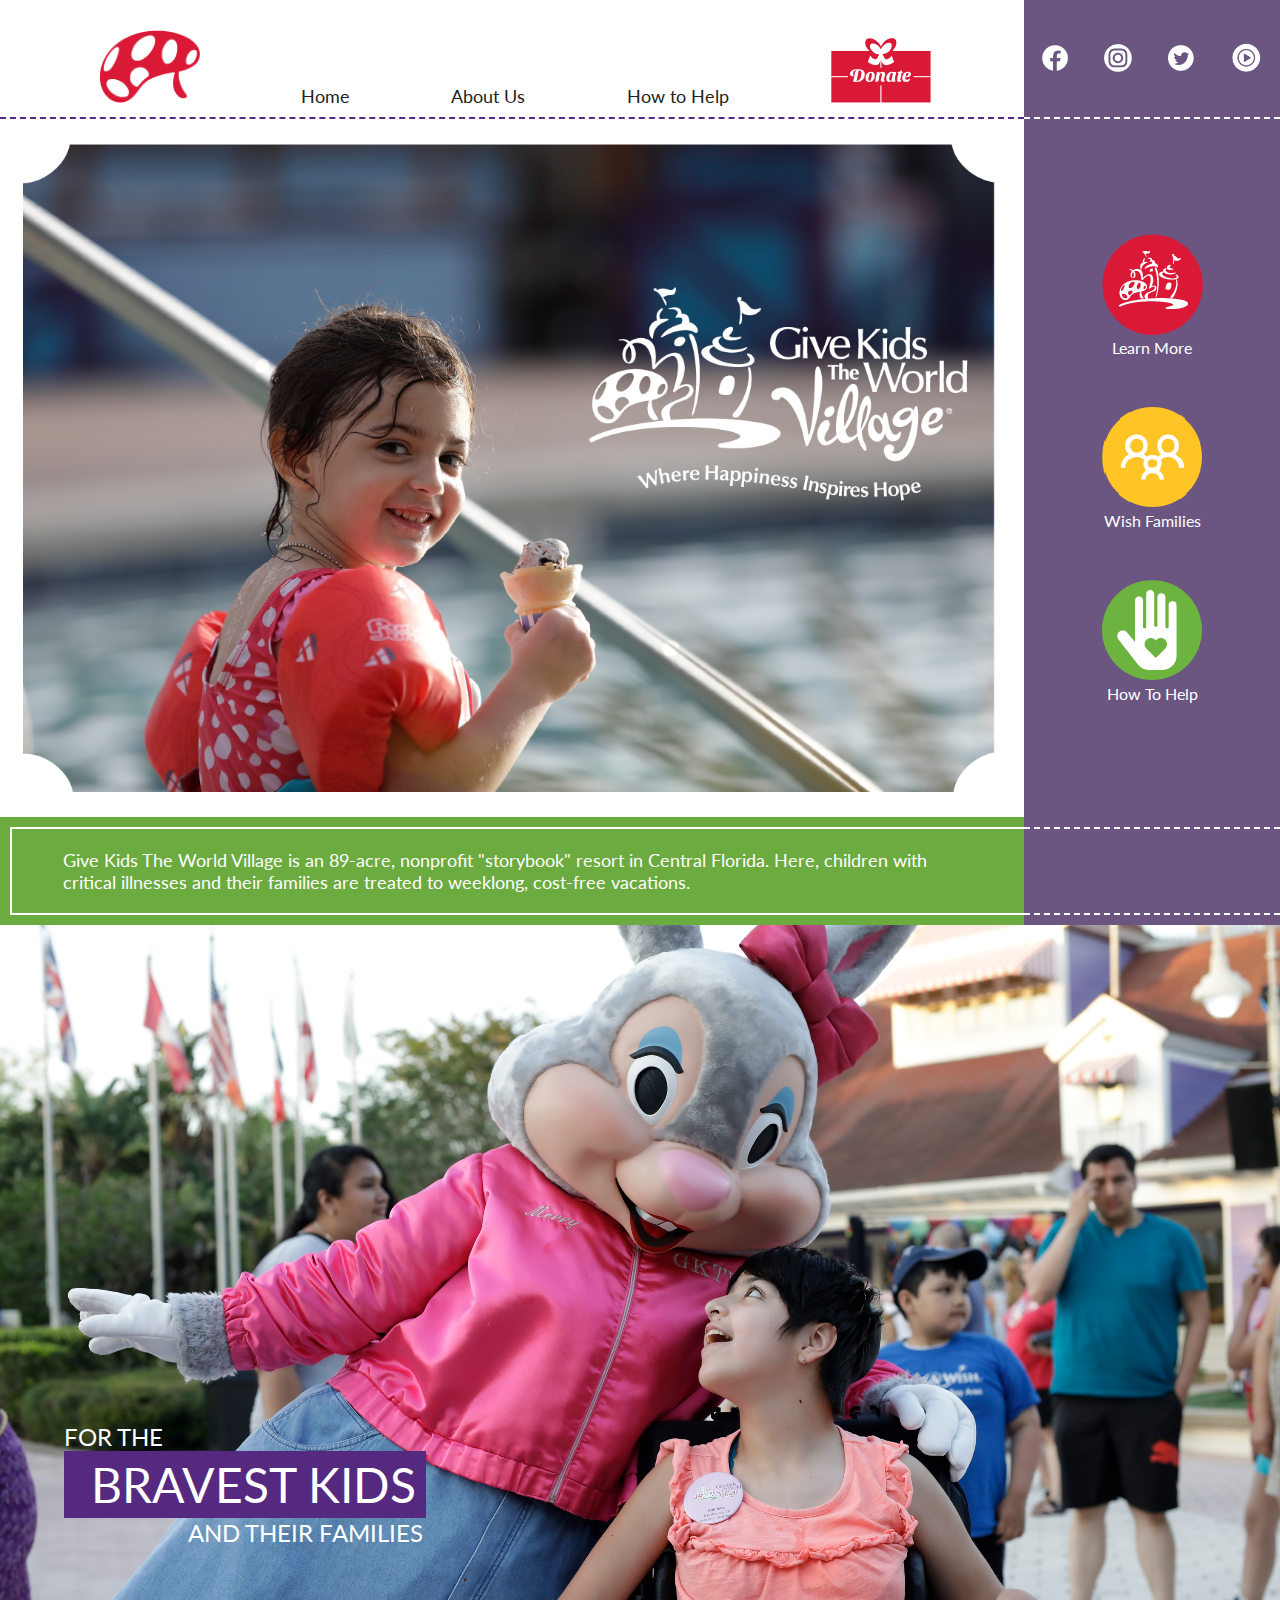
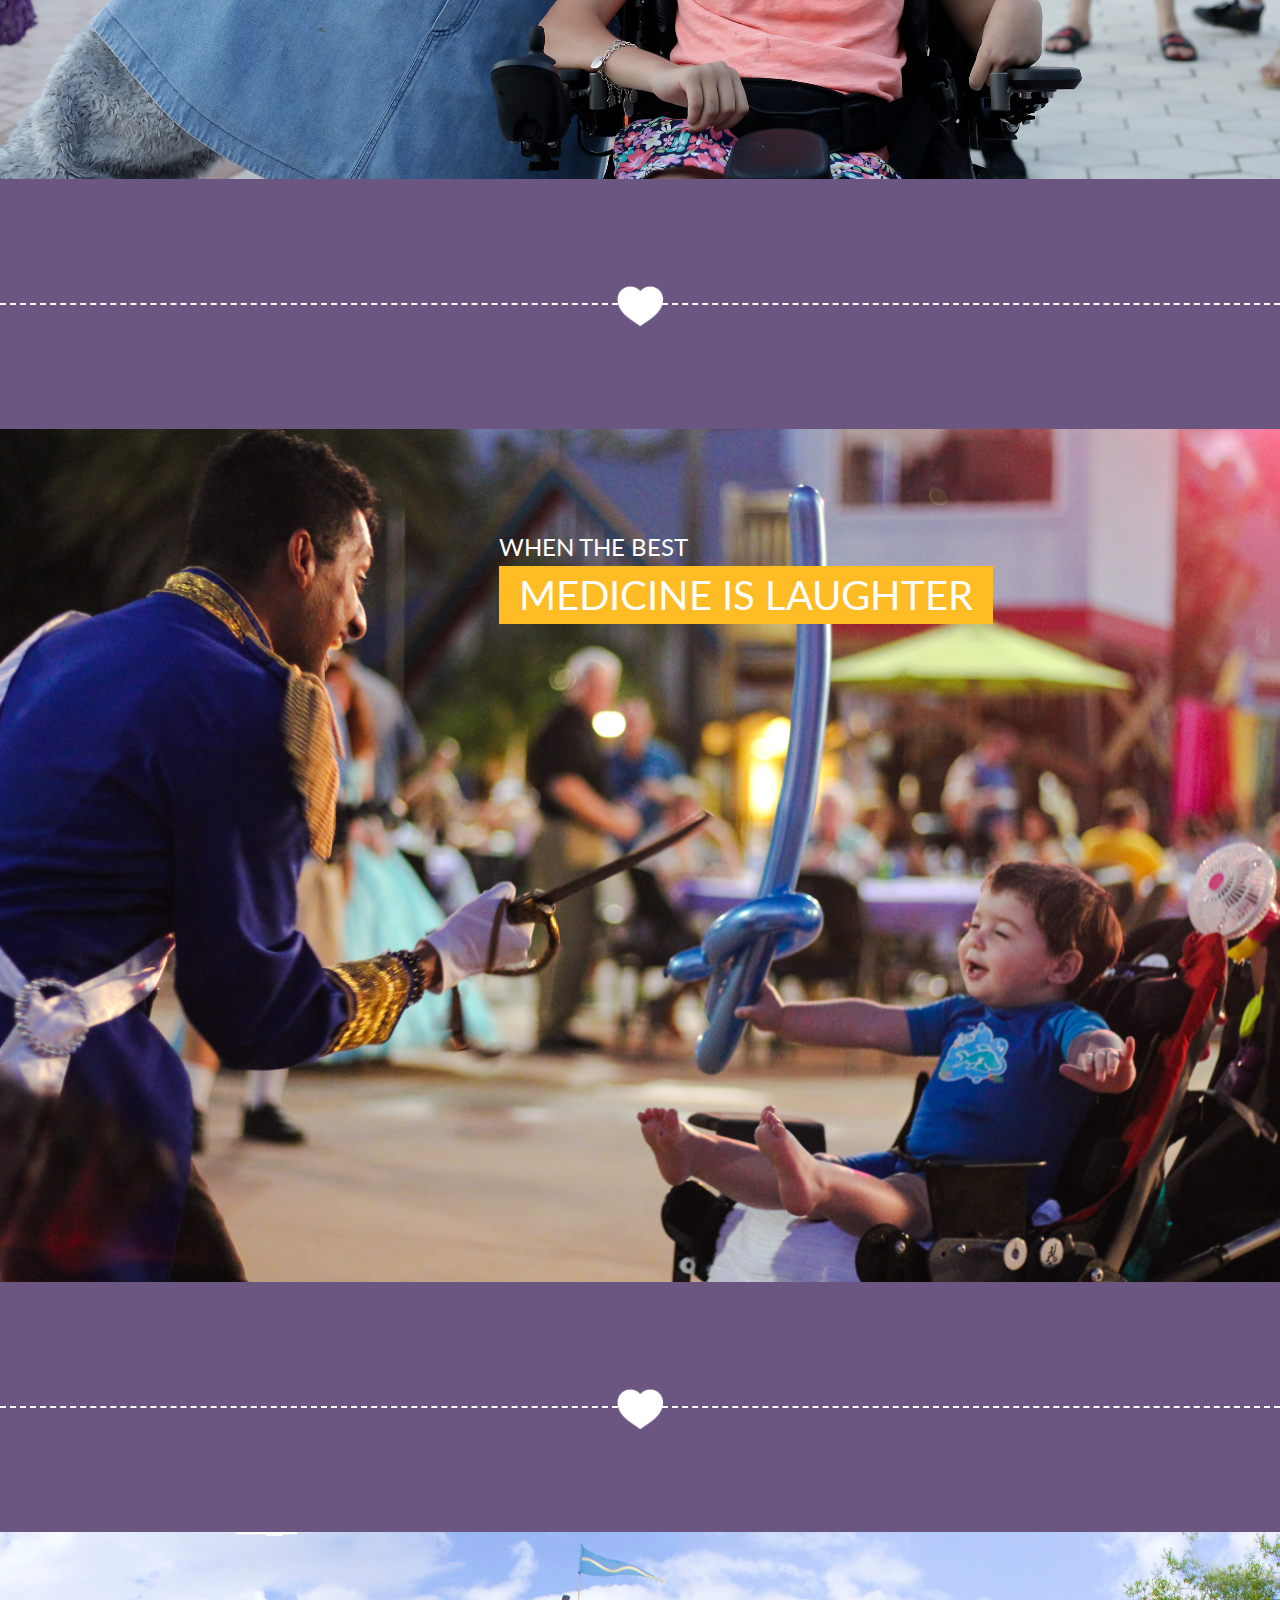
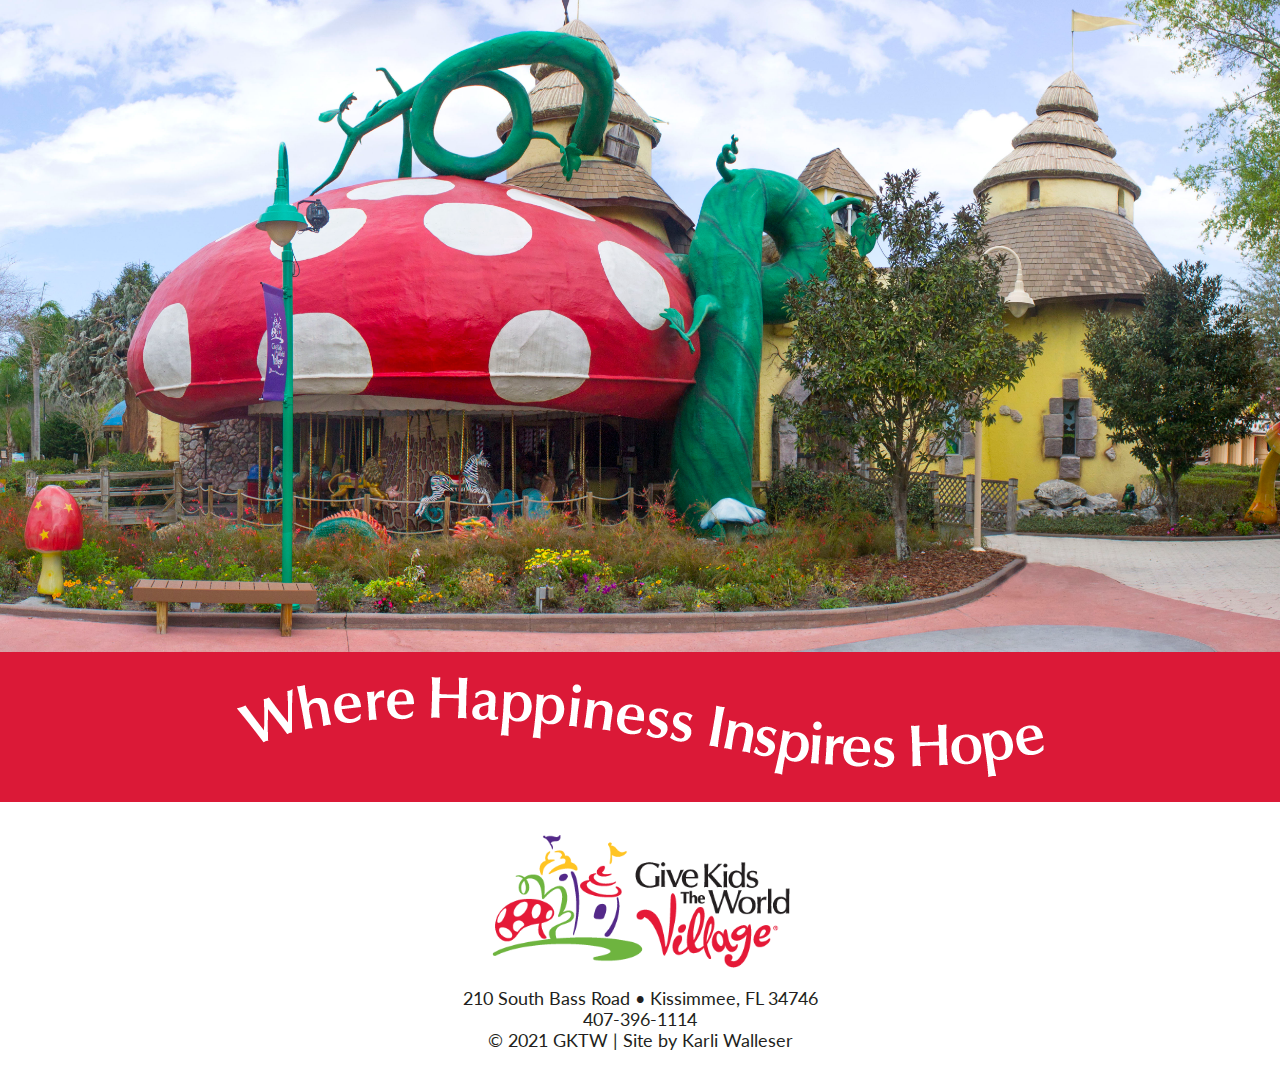
<file: index.html>
<!doctype html>
<html lang="en">
  <head>
    <meta charset="utf-8">
    <meta name="viewport" content="width=device-width, initial-scale=1, shrink-to-fit=no">
    <link rel="stylesheet" type="text/css" href="main.css">

    <!-- Google Fonts -->
    <link rel="preconnect" href="https://fonts.googleapis.com">
    <link rel="preconnect" href="https://fonts.gstatic.com" crossorigin>
    <link href="https://fonts.googleapis.com/css2?family=Lato:wght@100;400&family=Sansita+Swashed&display=swap" rel="stylesheet">  

    <title>Home</title>
  </head>
  <body>

   <header id="mobile-header">
    <figure class="mobile-logo">
     <img src="images/white-logo.png" alt="white Give Kids the World Logo" title="Give Kids the World logo" />
    </figure> 

    <div class="container">
     <nav class="navbar">
      <div class="hamburger-menu">
       <div class="line line-1"></div>
       <div class="line line-2"></div>
       <div class="line line-3"></div>
      </div>

      <ul class="nav-list">
       <li class="nav-item">
        <a href="index.html" class="nav-link">Home</a>
       </li>

       <li class="nav-item">
        <a href="about.html" class="nav-link">About Us</a>
       </li>

       <li class="nav-item">
        <a href="help.html" class="nav-link">How to Help</a>
       </li>
      </ul>
     </nav>
    </div>

    <!-- Desktop nav -->
    <div class="desktop-container">
      <!-- <figure>
         <img src="images/mushroom.png" alt="Give Kids the World red mushroom icon" title="mushroom" />
      </figure> -->
      
      <nav class="desktop-menu">
         <ul>
            <li><img src="images/mushroom.png" alt="Give Kids the World red mushroom icon" title="mushroom" /></li>
            <li><a href="index.html">Home</a></li>
            <li><a href="about.html">About Us</a></li>
            <li>
               <a class="main-menu-labels" href="help.html">How to Help</a>
               <!-- <ul id="company-list" class="sub-menu-company hide3">
                  <li>Volunteer</li>
                  <li>Give</li>
                  <li>Fundraise</li>
                </ul> -->
            </li>
            <li><img src="images/donate-button.png" alt="red donate button shaped like a present" title="donate button" /></li>
         </ul>
      </nav>

      <div id="purple-box-header">
         <figure>
            <a href="https://www.facebook.com/gktwvillage/" target="_blank"><img src="images/facebook.png" alt="Facebook circle icon" title="Facebook" /></a>
         </figure>
         <figure>
            <a href="https://www.instagram.com/gktwvillage/?hl=en" target="_blank"><img src="images/insta.png" alt="Instagram circle icon" title="Instagram" /></a> 
         </figure>
         <figure>
            <a href="https://twitter.com/GKTWVillage?ref_src=twsrc%5Egoogle%7Ctwcamp%5Eserp%7Ctwgr%5Eauthor" target="_blank"><img src="images/twitter.png" alt="Twitter circle icon" title="Twitter" /></a>
         </figure>
         <figure>
            <a href="https://www.youtube.com/channel/UCYth0Sj7JMolDJIymb784bw" target="_blank"><img src="images/youtube.png" alt="YouTube circle icon" title="YouTube" /></a>
         </figure>

      </div>
   </div>

   </header>
   <main>

      <!-- <div class="purple-box"></div> -->

    <!-- <div class="donate">
     <img src="images/donate-button.png" alt="red donate button shaped like a present" title="donate button" />
    </div> -->

    <section id="mobile-hero">
     <img id="icecream-girl" src="images/poolside-cone.jpg" alt="little girl eating ice cream in the pool" title="little girl eating ice cream" />
    </section>

    <section id="desktop-hero">
      <figure class="icecream-girl2">
         <img src="images/icecream-girl-desktop.png" alt="girl with ice cream cone in the pool" title="ice cream girl" />
      </figure>

      <aside id="icons-aside">
         <figure>
            <img src="images/red-icon.png" alt="red icon with white castle" title="red icon with white castle" />
            <figcaption><a href="#">Learn More</a></figcaption>
           </figure>
      
           <figure>
            <img src="images/yellow-icon.png" alt="yellow icon with family" title="yellow icon with family" />
            <figcaption><a href="#">Wish Families</a></figcaption>
           </figure>
      
           <figure>
            <img src="images/green-icon.png" alt="green icon with hand" title="green icon with hand" />
            <figcaption><a href="#">How To Help</a></figcaption>
           </figure>
       </aside>
    </section>

   <div class="mission-whole">
      <section id="mission">
         <p>Give Kids The World Village is an 89-acre, nonprofit "storybook" resort in Central Florida. Here, children with critical illnesses and their families are treated to weeklong, cost-free vacations.</p>
      </section>

      <div class="purple-mission">
         <p>hello</p>
      </div>
   </div>

    <section id="icons">
     <figure>
      <img src="images/red-icon.png" alt="red icon with white castle" title="red icon with white castle" />
      <figcaption><a href="#">Learn More</a></figcaption>
     </figure>

     <figure>
      <img src="images/yellow-icon.png" alt="yellow icon with family" title="yellow icon with family" />
      <figcaption><a href="#">Wish Families</a></figcaption>
     </figure>

     <figure>
      <img src="images/green-icon.png" alt="green icon with hand" title="green icon with hand" />
      <figcaption><a href="#">How To Help</a></figcaption>
     </figure>
    </section>

    <section id="merry">
     <img src="images/merry.JPG" alt="girl in wheelchair smiles up at Mrs. Merry, the bunny mascot for the Village" title="Mrs. Merry and child" />
     <div id="merry-slogan">
      <p id="for">FOR THE</p>
      <span>BRAVEST KIDS</span>
      <p id="families">AND THEIR FAMILIES</p>
     </div>
    </section>

    <section id="divider">
     <img src="images/white-heart.png" alt="white heart" title="white heart" />
    </section>

    <section id="prince">
     <img src="images/prince&wishkid.jpg" alt="Prince smiling down at boy in wheelchair" title="Prince and boy" />
     <div id="prince-slogan">
      <p>WHEN THE BEST</p>
      <span>MEDICINE IS LAUGHTER</span>
     </div>
    </section>

    <section id="divider">
     <img src="images/white-heart.png" alt="white heart" title="white heart" />
    </section>

    <section id="carousel-day">
     <img src="images/castle-day.jpg" alt="Castle of Miracles with mushroom carousel" title="Castle of Miracles" />
    </section>

    <section id="slogan">
     <img src="images/slogan-curved.png" alt="Give Kids the World slogan" title="Village Slogan" />
    </section>

   </main>

   <footer class="homepage-footer">
    <figure>
     <img src="images/color-logo.png" alt="color Give Kids the World logo" title="Color GKTW logo" />
    </figure>
    <p id="address">210 South Bass Road • Kissimmee, FL 34746</p>
    <p>407-396-1114</p>
    <p>© 2021 GKTW | Site by Karli Walleser</p>
   </footer>

   <script src="main.js"></script>
  </body>
 </html>
</file>
<file: main.css>
* {
	margin: 0;
	padding: 0;
	border: 0;
}

body {
 font-family: 'Lato', sans-serif;
 color: #231F20;
}

.desktop-container {
   display: none;
}

.purple-box {
   display: none;
}

/* Hamburger Menu */

.navbar {
 width: 300px;
 height: 50%;
 background-color: #FFBC25;
 position: fixed;
 top: 0;
 right: -300px;
 display: flex;
 justify-content: center;
 align-items: center;
 border-radius: 31% 0 0 63%;
 z-index: 2;
 transition: right 0.8s cubic-bezier(1. 0, 0, 1);
}

.change {
 right: 0;
}

.hamburger-menu {
 width: 35px;
 height: 30px;
 position: fixed;
 top: 16px;
 right: 16px;
 cursor: pointer;
 display: flex;
 flex-direction: column;
 justify-content: space-around;
}

.line {
 width: 100%;
 height: 5px;
 background-color: #6CAB3F;
 transition: all 0.8s;
}

.change .line-1 {
 transform: rotateZ(-405deg) translate(-8px, 6px);
}

.change .line-2 {
 opacity: 0;
}

.change .line-3 {
 transform: rotateZ(405deg) translate(-8px, -6px);
}

.nav-list {
 text-align: right;
}

.nav-item {
 list-style: none;
 margin: 15px;
}

.nav-link {
 text-decoration: none;
 font-size: 1.15em;
 color: white;
 letter-spacing: 1px;
 text-transform: uppercase;
 position: relative;
 padding: 3px 0;
}

.nav-link::before,
.nav-link::after {
 content: "";
 width: 100%;
 height: 2px;
 background-color: #6B5581;
 position: absolute;
 /* z-index: 3; */
 left: 0;
 transform: scaleX(0);
 transition: transform 0.5s;
}

.nav-link::after {
 bottom: 0;
 right: 0;
 transform-origin: right;
}

.nav-link::before {
 top: 0;
 transform-origin: right;
}

.nav-link:hover::before
.nav-link:hover::after {
 transform: scaleX(1);
}
/* Hamburger Menu */

/* Homepage - Mobile */
#mobile-header {
 background-color: #552980;
 height: 20%;
 display: flex;
 justify-content: center;
 align-items: center;
}

#mobile-header figure {
 text-align: center;
 margin: 25px 7%
}

#mobile-header figure img {
 justify-content: center;
 align-items: center;
 max-width: 375px;
 width: 75%;
}

#mobile-hero {
 position: relative;
}

.donate {
 position: absolute;
 top: 173px;
 right: 0px;
 z-index: 1;
}

div img {
 width: 100%;
 max-width: 100px;
}

#icecream-girl {
 width: 100%;
 max-width: 1500px;
}

#mission {
 background-color: #6CAB3F;
 margin-top: -3px;
 padding: 10px;
}

#mission p {
 color: white;
 border: white 2px solid;
 padding: 20px 5%;
 font-size: 1.15em;
}

.purple-mission {
   display: none;
}

#icons {
 display: flex;
 justify-content: space-evenly;
 align-items: center;
 height: 250px;
 background-color: #6B5581;
}

#icons figure {
 text-align: center;
 padding: 0 5px;
}

#icons figure img {
 max-width: 100px;
 width: 70%;
}

#icons figure figcaption {
 padding-top: 10px;
}

#icons figure figcaption a {
 color: white;
 text-decoration: none;
}

#desktop-hero {
   display: none;
}

#merry {
 position: relative;
}

#merry-slogan {
 position: absolute;
 top: 51%;
 left: 3%;
 color: white;
}

#merry-slogan p {
 font-size: 1rem;
}

#for {
 padding-bottom: 5px;
}

#families {
 padding: 5px 0 0 97px;
}

#merry-slogan span {
  font-size: 2rem;
  background-color: #552980;
  padding: 5px 10px 5px 27px;
}

#merry img {
 width: 100%;
 max-width: 2500px;
}

#divider {
 display: flex;
 justify-content: center;
 align-items: center;
 height: 250px;
 background-color: #6B5581;
 position: relative;
 margin-top: -3px;
}

#divider:before {
 content: '';
 position: absolute;
 top: 50%;
 left: 0;
 border-top: 2px dashed white;
 width: 100%;
 transform: translateY(-50%);
}

#divider img {
 width: 100%;
 max-width: 50px;
}

#prince {
 position: relative;
}

#prince-slogan {
 position: absolute;
 color: white;
 top: 12%;
 left: 35%;
}

#prince-slogan p {
 font-size: 1rem;
 padding-bottom: 10px;
}

#prince-slogan span {
 font-size: 1.5rem;
 background-color: #FFBC25;
 padding: 5px;
}

#prince img {
 width: 100%;
 max-width: 2500px;
}

#carousel-day img {
 width: 100%;
 max-width: 2500px;
}

#slogan {
 background-color: #DB1937;
 height: 150px;
 margin-top: -3px;
 display: flex;
 justify-content: center;
 align-items: center;
 padding: 0 5%;
}

#slogan img {
 width: 100%;
 max-width: 807px;
}

footer {
 text-align: center;
 padding: 30px 0;
 z-index: 1000;
}

footer figure img {
 width: 100%;
 max-width: 300px;
}

footer p {
 font-size: 1.1em;
 color:  #231F20;
}

#address {
 padding-top: 15px;
}

/* About Us - Mobile */

#about-clipped-hero {
   display: none;
}

#about-hero img {
 width: 100%;
 max-width: 2500px;
}

#who-we-are {
 padding-bottom: 15px;
}

#who-we-are h2 {
 font-family:'Sansita Swashed', cursive;
 font-size: 2rem;
 padding: 10px 0 5px 0;
 border-bottom: #6CAB3F 30px solid;
 margin-left: 5%;
 color:  #231F20;
}

#who-we-are h4 {
 color: #552980;
 font-size: 1.1em;
 padding: 10px 5%;
}

#who-we-are p {
 font-size: 1em;
 padding: 10px 5%;
 color: #231F20;
}

#our-story {
 background-color: #FFBC25;
 padding: 30px 0;
}

#our-story h2 {
 font-family:'Sansita Swashed', cursive;
 font-size: 2rem;
 padding: 0 0 5px 0;
 margin-left: 5%;
 color: white;
 border-bottom: #552980 2px dashed;
}

#our-story figure {
 text-align: center;
 padding: 15px 0;
 color: #231F20;
}

#our-story figure img {
 width: 100%;
 max-width: 613px;
}

#our-story p {
 padding: 10px 5%;
 font-size: 1em;
 color: #231F20;
}

#village {
 padding: 20px 0;
}

#village h2 {
 font-family:'Sansita Swashed', cursive;
 font-size: 2rem;
 padding: 0 0 5px 0;
 border-bottom: #DB1937 30px solid;
 margin-left: 5%;
 color:  #231F20;
}

#village p {
 padding: 10px 5%;
 font-size: 1em;
 color: #231F20;
}

#bottom-castle img {
 width: 100%;
 max-width: 640px;
 border-bottom: #552980 30px solid;
}

#bottom-siblings {
   display: none;
}
/* About Us Mobile */

/* How to Help Mobile */
#village-top {
 text-align: center;
 padding: 20px 5%;
}

#village-slogan {
 display: flex;
 justify-content: center;
 align-items: center;
}

#village-slogan span {
 font-size: 1.5em;
 font-weight: 100;
 padding-right: 6px;
 width: 123px;
}

#village-slogan figure img {
 width: 100%;
 max-width: 150px;
}

h4 {
 text-align: left;
 padding: 20px 5% 10px;
 font-size: 1.25rem;
}

#middle-help figure {
   text-align: center;
}

#middle-help figure img {
 width: 100%;
 max-width: 600px;
}

/* Accordion Menu */
.accordion-menu {
 min-height: 100vh;
 width: 80%;
 margin: 20px;
 display: flex;
 flex-direction: column;
 align-items: center;
}

.accordion-menu h4 {
   font-family: "Sansita Swashed", cursive;
   color: #6CAB3F;
}

.title {
   font-size: 2rem;
}

.faq {
   max-width: 700px;
   margin-top: 2rem;
   padding-bottom: 1rem;
   border-bottom: 2px dashed #552980;
   cursor: pointer;
}

.question {
   display: flex;
   justify-content: space-between;
   align-items: center;
}

.question h4 {
   font-size: 1.8rem;
   padding: 0;
}

.answer {
   max-height: 0;
   overflow: hidden;
   transition: max-height 1.4s ease;
}

.answer p {
   padding-top: 1rem;
   line-height: 1.4;
   font-size: 1.1rem;
}

.faq.active .answer {
   max-height: 300px;
   animation: fade 1s ease-in-out;
}

.faq.active svg {
   transform: rotate(180deg);
}

svg {
   transition: transform 0.5s ease-in;
}

@keyframes fade {
   from {
      opacity: 0;
      transform: translateY(-10px);
   }
   to {
      opacity: 1;
      transform: translateY(0px);
   }
}
/* Accordion */

/* Image Slider */

#bottom-help {
   text-align: center;
}

.slider {
   height: 500px;
   border-radius: 10px;
   overflow: hidden;
}

.slides {
   width: 500%;
   height: 500px;
   display: flex;
}

.slides input {
   display: none;
}

.slide {
   width: 20%;
   transition: 2s;
}

.slide img {
   width: 100%;
   max-width: 600px;
}

.navigation-manual {
   position: absolute;
   width: 100%;
   margin-top: -40px;
   display: flex;
   justify-content: center;
}

.manual-btn {
   border: 2px solid #552980;
   padding: 5px;
   border-radius: 10px;
   cursor: pointer;
   transition: 1s;
}

.manual-btn:not(:last-child) {
   margin-right: 40px;
}

.manual-btn:hover {
   background: #552980;
}

#radio1:checked ~ .first {
   margin-left: 0;
}

#radio2:checked ~ .first {
   margin-left: -20%;
}

#radio3:checked ~ .first {
   margin-left: -40%;
}

#radio4:checked ~ .first {
   margin-left: -60%;
}

.navigation-auto {
   position: absolute;
   width: 100%;
   display: flex;
   justify-content: center;
   margin-top: 460px;
}

.navigation-auto div {
   border: 2px solid white;
   padding: 5px;
   border-radius: 10px;
   transition: 1s;
}

.navigation-auto div:not(:last-child) {
   margin-right: 40px;
}

#radio1:checked ~ .navigation-auto .auto-btn1 {
   background: #552980;
}

#radio2:checked ~ .navigation-auto .auto-btn2 {
   background: #552980;
}

#radio3:checked ~ .navigation-auto .auto-btn3 {
   background: #552980;
}

#radio4:checked ~ .navigation-auto .auto-btn4 {
   background: #552980;
}
/* Image Slider */

.weather {
   font-size: 2rem;
   text-align: center;
   margin: 32px 0;
   border-bottom: 30px solid #552980;
   padding-bottom: 35px;
}
/* How to Help Mobile */

/********************************** START 500PX MIN-WIDTH MEDIA QUERY **************************************/
@media (min-width: 500px) {
 /* Homepage */
 #merry-slogan {
  top: 58%;
  left: 5%;
 }
 
 #merry-slogan p {
  font-size: 1.5rem;
 }
 
 #families {
  padding: 5px 0 0 124px;
 }
 
 #merry-slogan span {
  font-size: 3rem;
 }

 #prince-slogan {
  left: 32%;
 }

 #prince-slogan p {
  font-size: 1.5rem;
 }

 #prince-slogan span {
  font-size: 2rem;
  padding: 5px 7px;
 }

 /* About Page */
#village-top {
 display: flex;
 justify-content: center;
}

 #takes-village {
  display: flex;
  justify-content: space-evenly;
  width: 100%;
  max-width: 500px;
 }
}
/********************************** END 500PX MIN-WIDTH MEDIA QUERY **************************************/

/********************************* START 650PX MIN-WIDTH MEDIA QUERY **************************************/
@media (min-width: 650px) {
   #bottom-siblings {
      display: flex;
   }

   #bottom-siblings img {
      width: 100%;
      max-width: 640px;
      border-bottom: 30px #552980 solid;
   }

   .about-bottom {
      display: flex;
   }

   #bottom-castle, #bottom-siblings {
      width: 50%;
   }
}
/********************************* END 650PX MIN-WIDTH MEDIA QUERY **************************************/

/********************************** START 700PX MIN-WIDTH MEDIA QUERY **************************************/
@media (min-width: 700px) {
 /* Homepage */
   #prince-slogan {
   left: 39%;
   }

   #prince-slogan span {
   padding: 5px 20px;
   }

 /* How to Help page */
   #village-slogan figure img {
      max-width: 300px;
   }

   #mayor  {
      max-width: 236px;
   }
}
/********************************** END 700PX MIN-WIDTH MEDIA QUERY **************************************/

/********************************** START 850PX MIN-WIDTH MEDIA QUERY **************************************/
@media (min-width: 850px) {
 /* Homepage */
 #prince-slogan span {
  font-size: 2.5rem;
 }
}
/********************************** END 850PX MIN-WIDTH MEDIA QUERY **************************************/

/********************************* START 1000PX MIN-WIDTH MEDIA QUERY **************************************/
@media (min-width: 1000px) {
   #mobile-header {
		display: flex;
		justify-content: space-between;
      background-color: white;
	}
   
   .desktop-container {
      display: flex;
      width: 100%;
   }

   .desktop-menu {
		display: block;
		float: right;
		width: 50%;
		text-align: left;
		flex: 1;
		margin: auto 0;
      border-bottom: 2px #552980 dashed;
      padding-bottom: 10px;
	}

   .desktop-menu ul {
		list-style-type: none;
      margin: 30px 0 0 5%;
	}

	.desktop-menu ul li {
		display: inline;
		padding: 0 5%;
      font-size: 1.15em;
	}

	.desktop-menu ul li a {
		color: #231F20;
		transition: 1s;
		text-decoration: none;
	}

   .desktop-menu ul li a:hover {
		color: #FFBC25;
		transition: 1s;
	}

   /* .main-menu-labels {
      margin: 0;
      padding: 15px 0;
      background-color: #08254f;
      color: #fff;
      font-size: 18px;
    }

   .sub-menu-company {
      padding-left: 0;
      background-color: #dde1e7;
    }

    .sub-menu-company li {
      display: block;
      width: 100%;
      padding: 20px;
      border: 2px solid #fff;
      box-sizing: border-box;
    }

    .hide3 {
      opacity: 0;
    } */

   .donate {
      top: 90px;
      right: 46px;
   }

   .mobile-logo, .container {
      display: none;
   }

   /* Homepage */ 
   #mobile-hero, #icons {
      display: none;
   }

   #desktop-hero {
      display: flex;
   }

   .icecream-girl2 {
      width: 80%;
   }

   .icecream-girl2 img {
      width: 100%;
      max-width: 1300px;
   }

   #icons-aside {
      background-color: #6B5581;
      width: 20%;
      display: flex;
      flex-direction: column;
      justify-content: center;
      align-items: center;
      margin-bottom: 3px;
      border-top: 2px white dashed;
      margin-top: -2px;
   }

   #icons-aside figure {
      text-align: center;
      margin: 25px;
   }

   #icons-aside figure figcaption a {
      color: white;
      text-decoration: none;
   }

   .mission-whole {
      display: flex;
   }

   #mission {
      width: 80%;
   }

   .purple-mission {
      display: flex;
      background-color: #6B5581;
      right: 0;
      width: 20%;
      margin-top: -3px;
      margin-left: -20px;
   }

   .purple-mission p {
      border-top: 2px white dashed;
      margin: 10px 0;
       width: 100%;
      border-bottom: 2px white dashed;
      color: #6B5581;
   }

   .homepage-footer {
      width: 100%;
   }
   
}
/*********************************** END 1000PX MIN-WIDTH MEDIA QUERY **************************************/

/********************************* START 1170PX MIN-WIDTH MEDIA QUERY **************************************/
@media (min-width: 1170px) {
   .purple-box {
      display: flex;
      width: 20%;
      height: 2530px;
      right: 0;
      background-color: #6B5581;
      position: absolute;
   }

   #purple-box-help {
      height: 2502px;
   }

   #purple-box-header {
      background-color: #6B5581;
      width: 20%;
      display: flex;
      justify-content: center;
      align-items: center;
   }

   #purple-box-header figure img {
      width: 100%;
      max-width: 60px;
   }

   .donate {
      top: 142px;
      right: 61px;
   }

   footer {
      width: 80%;
   }

   /* About page */
   #about-clipped-hero {
      display: block;
      width: 80%;
   }

   #about-clipped-hero img {
      width: 96%;
      max-width: 1400px;
      margin-left: 3%;
      margin-top: -2%;
   }

   #about-hero {
      display: none;
   }

   #who-we-are, #our-story, #village {
      width: 80%;
   }

   .together {
      display: flex;
      margin: 10px 5%;
   }

   .together figure {
      width: 40%;
   }

   .story-text {
      width: 60%;
   }

   .about-bottom {
      width: 80%;
   }

   /* How to Help page */
   #village-top, .navigation-auto, .navigation-manual, .weather {
      width: 80%;
   }

   #middle-help {
      display: flex;
      justify-content: space-around;
      width: 80%;
      margin-bottom: -20px;
      margin-top: 50px;
   }

   #middle-help figure {
      width: 40%;
      margin: 25px;
   }

   #bottom-help {
      width: 80%;
      background-color: #FFBC25;
      height: 578px;
      display: flex;
      align-items: center;
   }

   #accordion-menu {
      width: 60%;
   }

}
/********************************* END 1170PX MIN-WIDTH MEDIA QUERY **************************************/

/********************************* START 1400PX MIN-WIDTH MEDIA QUERY **************************************/
@media (min-width: 1400px) {
   .purple-box {
      height: 2750px;
   }
}
/********************************* END 1400PX MIN-WIDTH MEDIA QUERY **************************************/
</file>
